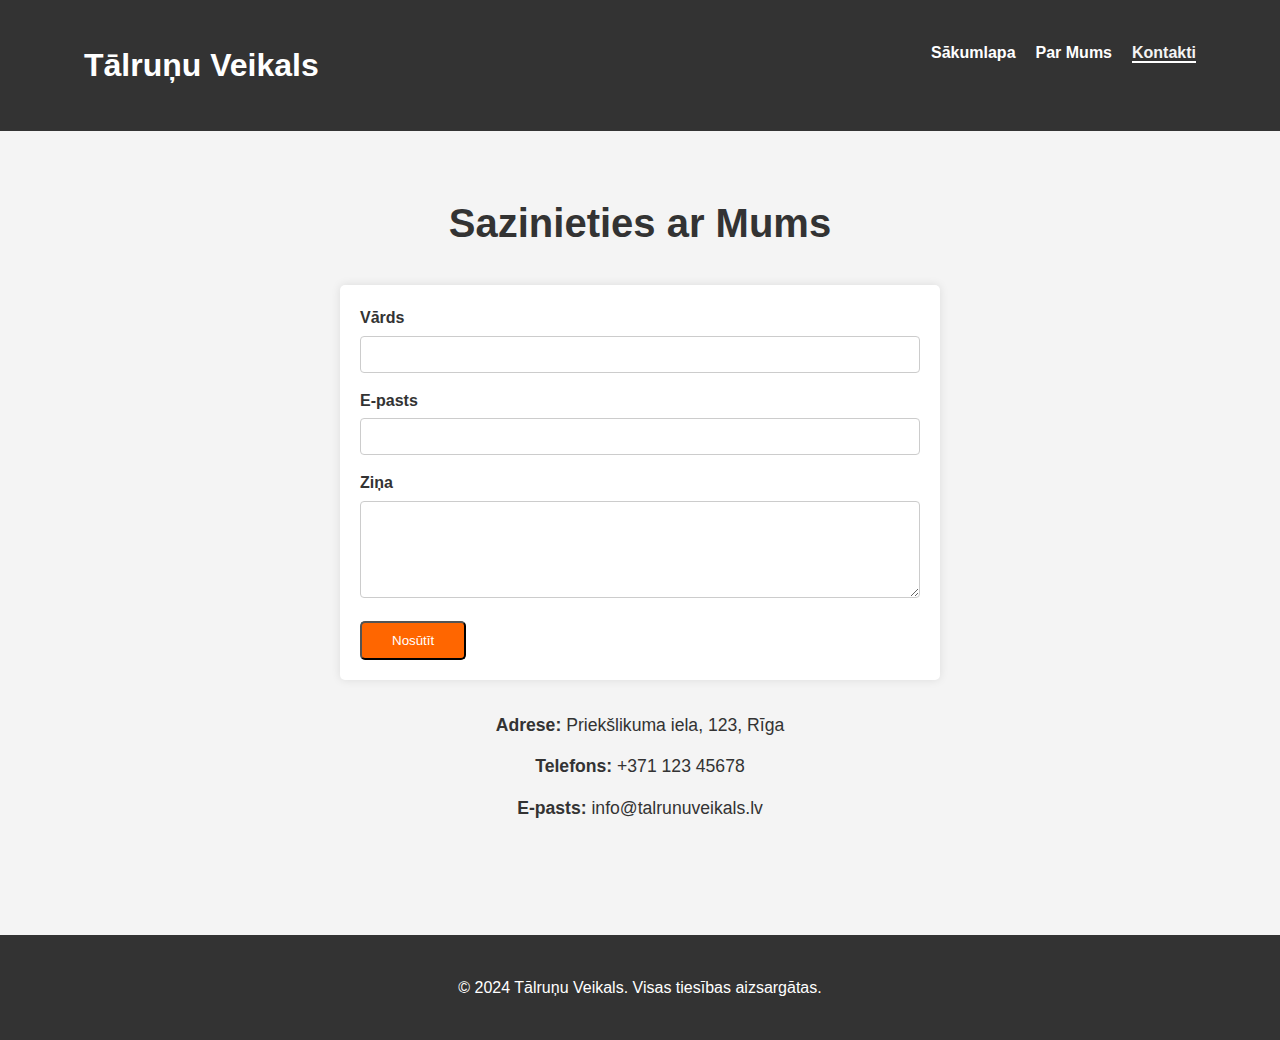
<file: kontakti.html>
<!DOCTYPE html>
<html lang="lv">
<head>
    <meta charset="UTF-8">
    <meta name="viewport" content="width=device-width, initial-scale=1.0">
    <title>Kontakti - Tālruņu Veikals</title>
    <link rel="stylesheet" href="css/style.css">
</head>
<body>
    <header>
        <div class="container">
            <h1>Tālruņu Veikals</h1>
            <nav>
                <div class="hamburger">
                    <span></span>
                    <span></span>
                    <span></span>
                </div>
                <ul>
                    <li><a href="index.html">Sākumlapa</a></li>
                    <li><a href="par_mums.html">Par Mums</a></li>
                    <li><a href="kontakti.html" class="active">Kontakti</a></li>
                </ul>
            </nav>
            <div class="clearfix"></div>
        </div>
    </header>

    <section class="contact">
        <div class="container">
            <h2>Sazinieties ar Mums</h2>
            <form id="contact-form" action="#" method="post">
                <div class="form-group">
                    <label for="name">Vārds</label>
                    <input type="text" id="name" name="name" required>
                </div>
                <div class="form-group">
                    <label for="email">E-pasts</label>
                    <input type="email" id="email" name="email" required>
                </div>
                <div class="form-group">
                    <label for="message">Ziņa</label>
                    <textarea id="message" name="message" rows="5" required></textarea>
                </div>
                <button type="submit" class="btn">Nosūtīt</button>
            </form>
            <div class="contact-info">
                <p><strong>Adrese:</strong> Priekšlikuma iela, 123, Rīga</p>
                <p><strong>Telefons:</strong> +371 123 45678</p>
                <p><strong>E-pasts:</strong> info@talrunuveikals.lv</p>
            </div>
        </div>
    </section>

    <footer>
        <div class="container">
            <p>&copy; 2024 Tālruņu Veikals. Visas tiesības aizsargātas.</p>
        </div>
    </footer>

    <script src="js/script.js"></script>
</body>
</html>
</file>
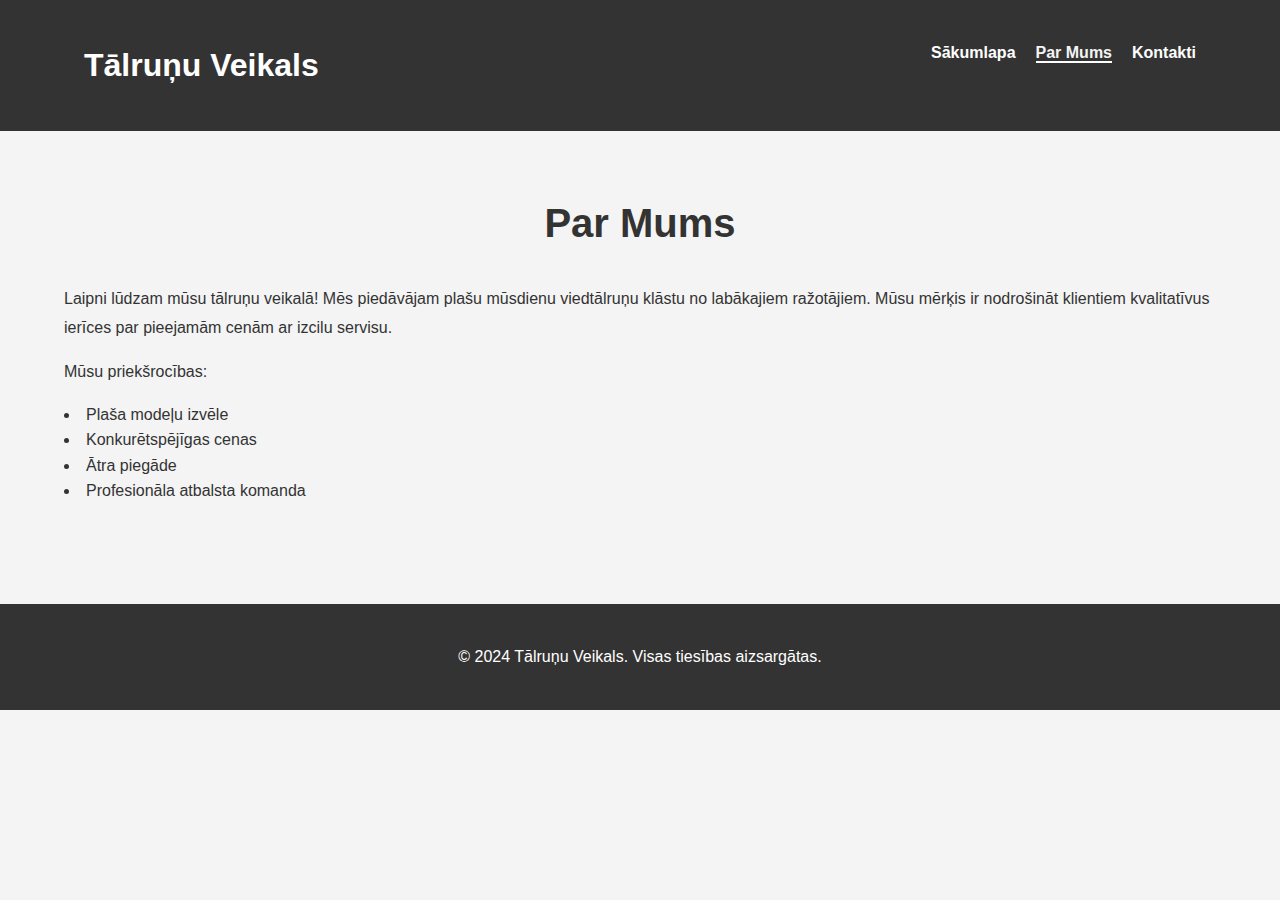
<file: par_mums.html>
<!DOCTYPE html>
<html lang="lv">
<head>
    <meta charset="UTF-8">
    <meta name="viewport" content="width=device-width, initial-scale=1.0">
    <title>Par Mums - Tālruņu Veikals</title>
    <link rel="stylesheet" href="css/style.css">
</head>
<body>
    <header>
        <div class="container">
            <h1>Tālruņu Veikals</h1>
            <nav>
                <div class="hamburger">
                    <span></span>
                    <span></span>
                    <span></span>
                </div>
                <ul>
                    <li><a href="index.html">Sākumlapa</a></li>
                    <li><a href="par_mums.html" class="active">Par Mums</a></li>
                    <li><a href="kontakti.html">Kontakti</a></li>
                </ul>
            </nav>
        </div>
    </header>

    <section class="about">
        <div class="container">
            <h2>Par Mums</h2>
            <p>Laipni lūdzam mūsu tālruņu veikalā! Mēs piedāvājam plašu mūsdienu viedtālruņu klāstu no labākajiem ražotājiem. Mūsu mērķis ir nodrošināt klientiem kvalitatīvus ierīces par pieejamām cenām ar izcilu servisu.</p>
            <p>Mūsu priekšrocības:</p>
            <ul>
                <li>Plaša modeļu izvēle</li>
                <li>Konkurētspējīgas cenas</li>
                <li>Ātra piegāde</li>
                <li>Profesionāla atbalsta komanda</li>
            </ul>
        </div>
    </section>

    <footer>
        <div class="container">
            <p>&copy; 2024 Tālruņu Veikals. Visas tiesības aizsargātas.</p>
        </div>
    </footer>
</body>
</html>
</file>
<file: css/style.css>
* {
    margin: 0;
    padding: 0;
    box-sizing: border-box;
}

body {
    font-family: 'Arial', sans-serif;
    line-height: 1.6;
    color: #333;
    background-color: #f4f4f4;
}

.container {
    width: 90%;
    max-width: 1200px;
    margin: auto;
    overflow: hidden;
    padding: 20px 0;
}

header {
    background-color: #333;
    color: #fff;
    padding: 20px 0;
}

header h1 {
    float: left;
    margin-left: 20px;
}

nav {
    float: right;
    margin-right: 20px;
}

nav ul {
    list-style: none;
}

nav ul li {
    display: inline;
    margin-left: 20px;
}

nav ul li a {
    color: #fff;
    text-decoration: none;
    font-weight: bold;
}

nav ul li a.active,
nav ul li a:hover {
    color: #f4f4f4;
    border-bottom: 2px solid #fff;
}

.clearfix::after {
    content: "";
    display: table;
    clear: both;
}

.hero {
    background: url('https://via.placeholder.com/1200x400') no-repeat center center/cover;
    color: #fff;
    height: 400px;
    display: flex;
    align-items: center;
    text-align: center;
}

.hero h2 {
    font-size: 3em;
    margin-bottom: 20px;
}

.hero p {
    font-size: 1.2em;
    margin-bottom: 30px;
}

.btn {
    display: inline-block;
    background-color: #ff6600;
    color: #fff;
    padding: 10px 30px;
    text-decoration: none;
    border-radius: 5px;
    transition: background-color 0.3s ease;
}

.btn:hover {
    background-color: #e65c00;
}

.products {
    padding: 40px 0;
    background-color: #fff;
}

.products h2 {
    text-align: center;
    margin-bottom: 30px;
    font-size: 2.5em;
}

.product-grid {
    display: grid;
    grid-template-columns: repeat(auto-fit, minmax(250px, 1fr));
    gap: 20px;
}

.product-card {
    background-color: #f9f9f9;
    padding: 20px;
    border: 1px solid #ddd;
    text-align: center;
    border-radius: 5px;
    transition: box-shadow 0.3s ease;
}

.product-card:hover {
    box-shadow: 0 0 11px rgba(33,33,33,.2); 
}

.product-card img {
    max-width: 100%;
    height: auto;
    margin-bottom: 15px;
}

.product-card h3 {
    margin-bottom: 10px;
    color: #333;
}

.product-card p {
    font-size: 1em;
    margin-bottom: 15px;
}

.price {
    font-size: 1.2em;
    color: #ff6600;
    margin-bottom: 15px;
    display: block;
}

.about, .contact {
    padding: 40px 0;
    background-color: #f4f4f4;
}

.about h2, .contact h2 {
    text-align: center;
    margin-bottom: 30px;
    font-size: 2.5em;
}

.about p, .contact p {
    margin-bottom: 15px;
    line-height: 1.8;
}

.about ul {
    list-style: disc inside;
    margin-top: 10px;
}

.contact form {
    max-width: 600px;
    margin: auto;
    background-color: #fff;
    padding: 20px;
    border-radius: 5px;
    box-shadow: 0 0 10px rgba(0,0,0,0.1);
}

.form-group {
    margin-bottom: 15px;
}

.form-group label {
    display: block;
    margin-bottom: 5px;
    font-weight: bold;
}

.form-group input,
.form-group textarea {
    width: 100%;
    padding: 10px;
    border: 1px solid #ccc;
    border-radius: 4px;
}

.contact-info {
    max-width: 600px;
    margin: 30px auto 0;
    text-align: center;
}

.contact-info p {
    margin-bottom: 10px;
    font-size: 1.1em;
}

footer {
    background-color: #333;
    color: #fff;
    text-align: center;
    padding: 20px 0;
    margin-top: 40px;
}

@media (max-width: 768px) {
    header h1, nav {
        float: none;
        text-align: center;
    }

    nav ul li {
        display: block;
        margin: 10px 0;
    }

    .hero {
        height: 300px;
    }

    .hero h2 {
        font-size: 2em;
    }

    .hero p {
        font-size: 1em;
    }
}


.hamburger {
    display: none;
    flex-direction: column;
    cursor: pointer;
    width: 30px;
    height: 25px;
    justify-content: space-between;
}

.hamburger span {
    display: block;
    height: 4px;
    background: #fff;
    border-radius: 2px;
    transition: all 0.3s ease;
}

.hamburger.active span:nth-child(1) {
    transform: rotate(45deg) translate(5px, 5px);
}

.hamburger.active span:nth-child(2) {
    opacity: 0;
}

.hamburger.active span:nth-child(3) {
    transform: rotate(-45deg) translate(5px, -5px);
}

nav ul {
    display: flex;
    align-items: center;
}

nav ul.open {
    display: block;
}

@media (max-width: 768px) {
    .hamburger {
        display: flex;
    }

    nav ul {
        display: none;
        flex-direction: column;
        width: 100%;
        background-color: #333;
        position: absolute;
        top: 70px;
        left: 0;
    }

    nav ul li {
        text-align: center;
        margin: 15px 0;
    }

    nav ul.open {
        display: flex;
    }

    .hero {
        height: 300px;
    }

    .hero h2 {
        font-size: 2em;
    }

    .hero p {
        font-size: 1em;
    }
}

.products {
    padding: 40px 0;
    background-color: #fff;
    position: relative;
}

.product-grid {
    display: flex;
    overflow-x: auto;
    scroll-behavior: smooth;
}

.product-card {
    flex: 0 0 250px;
    margin-right: 20px;
}

.product-grid::-webkit-scrollbar {
    display: none;
}

.product-grid {
    -ms-overflow-style: none; 
    scrollbar-width: none; 
}

.btn {
    transition: background-color 0.3s ease, transform 0.3s ease;
}

.btn:hover {
    background-color: #e65c00;
    transform: scale(1.05);
}
</file>
